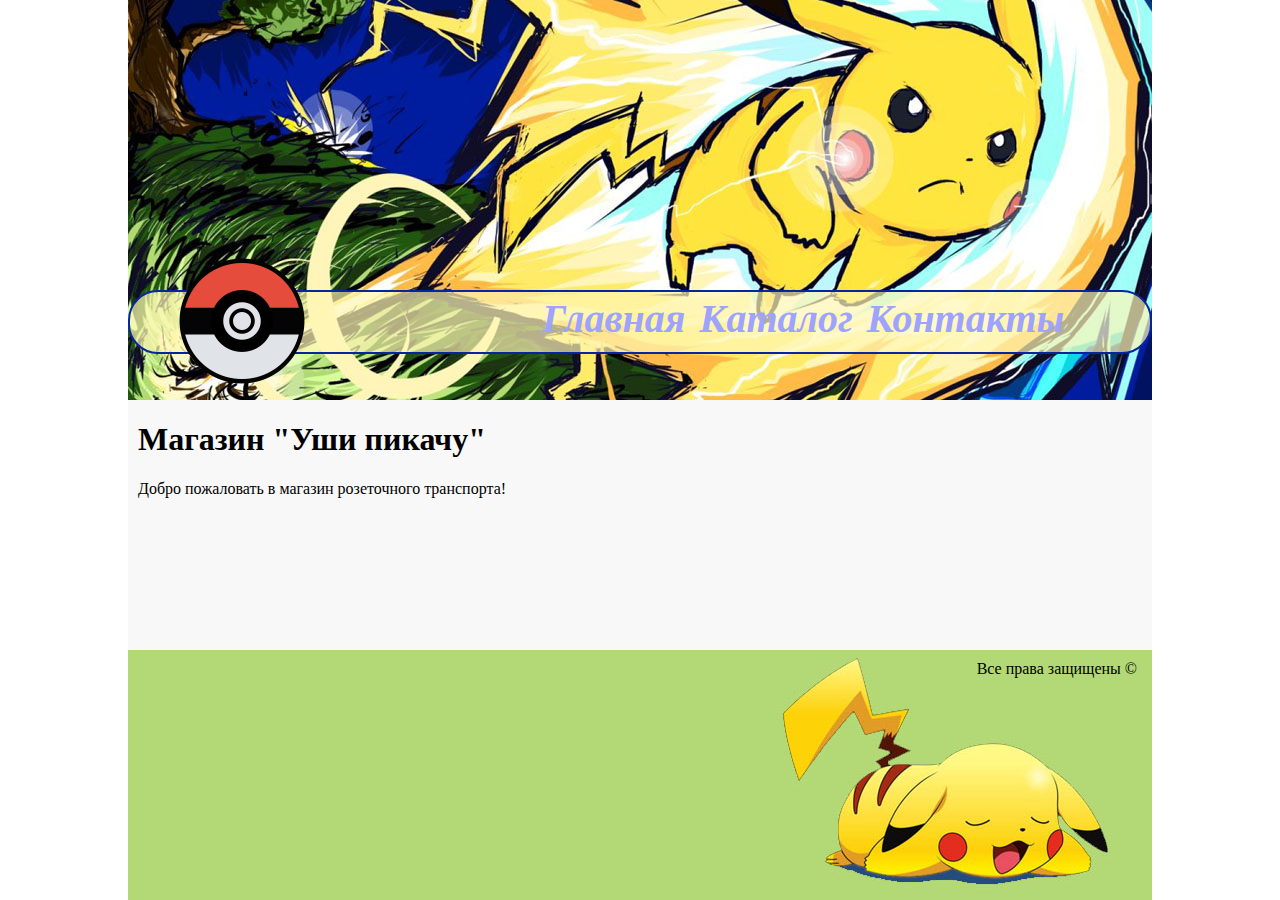
<file: index.html>
<!DOCTYPE html>
<html lang="en">

<head>
    <meta charset="UTF-8">
    <title>Главная страница Уши пикачу</title>
    <link rel="stylesheet" href="style.css"> </head>

<body>
    <div class="container">
        <div class="header">
            <a href="#"><img src="img/pokemon_red.png" alt="logo"></a>
            <!-- Меню -->
            <ul class="menu">
                <li><a href="#">Главная</a></li>
                <li><a href="catalog.html">Каталог</a></li>
                <li><a href="contacts.html">Контакты</a></li>
            </ul>
            <div class="menu-ribbon"></div>
        </div>
        <div class="torso">
            <h1>Магазин &quot;Уши пикачу&quot;</h1>
            <p>Добро пожаловать в&nbsp;магазин розеточного транспорта!</p>
        </div>
        <!-- Подвал -->
        <div class="footer">
            <p>Все права защищены&nbsp;&copy;</p>
        </div>
    </div>
</body>

</html>
</file>
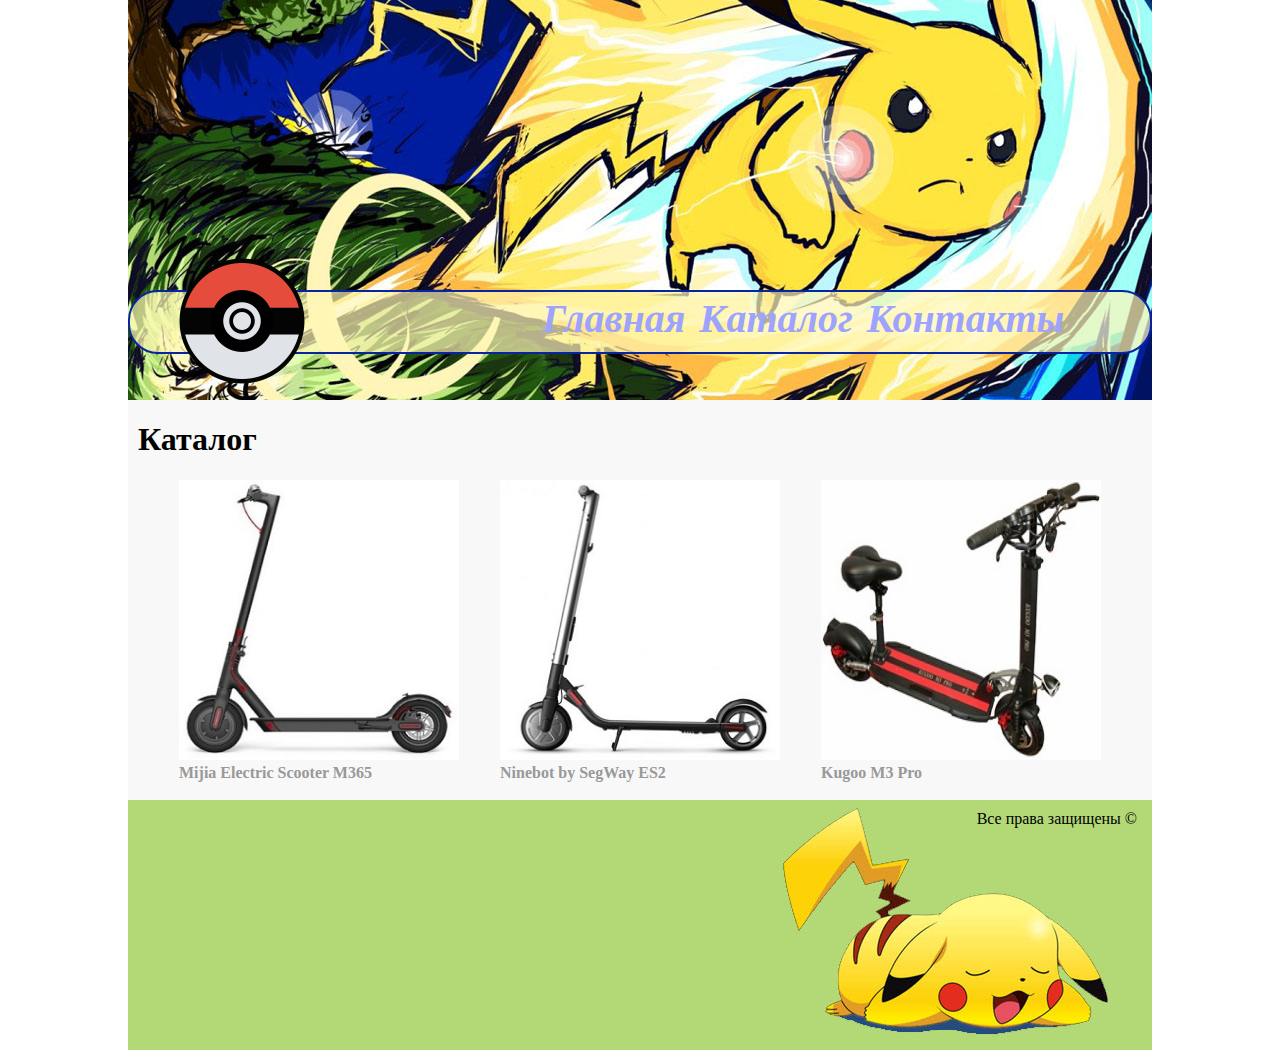
<file: catalog.html>
<!DOCTYPE html>
<html lang="en">

<head>
    <meta charset="UTF-8">
    <title>Каталог товаров Электричка</title>
    <link rel="stylesheet" href="style.css"> </head>

<body>
    <div class="container">
        <div class="header">
            <a href="index.html"><img src="img/pokemon_red.png" alt="logo"></a>
            <!-- Меню -->
            <ul class="menu">
                <li><a href="index.html">Главная</a></li>
                <li><a href="#">Каталог</a></li>
                <li><a href="contacts.html">Контакты</a></li>
            </ul>
            <div class="menu-ribbon"></div>
        </div>
        <div class="torso">
            <h1>Каталог</h1>
            <div class="catalog">
                <div class="descryItem">
                    <a href="catalog/item1.html" class="catalog"> <img src="img/Xiaomi_Mijia_Electric_Scooter_M365_min.jpg" alt="Xiaomi Mijia Electric Scooter M365" width="280" height="280">
                        <br> Mijia Electric Scooter M365</a>
                </div>
                <div class="descryItem">
                    <a href="catalog/item2.html" class="catalog"> <img src="img/Ninebot_by_SegWay_ES2_min.jpg" alt="Ninebot by SegWay ES2" width="280" height="280">
                        <br> Ninebot by SegWay ES2</a>
                </div>
                <div class="descryItem">
                    <a href="catalog/item3.html" class="catalog"> <img src="img/Kugoo_M3_Pro_min.jpg" alt="Kugoo M3 Pro" width="280" height="280">
                        <br> Kugoo M3 Pro</a>
                </div>
                <br> 
            </div>
        </div>
        <!-- Подвал -->
        <div class="footer">
            <p>Все права защищены&nbsp;&copy;</p>
        </div>
    </div>
</body>

</html>
</file>
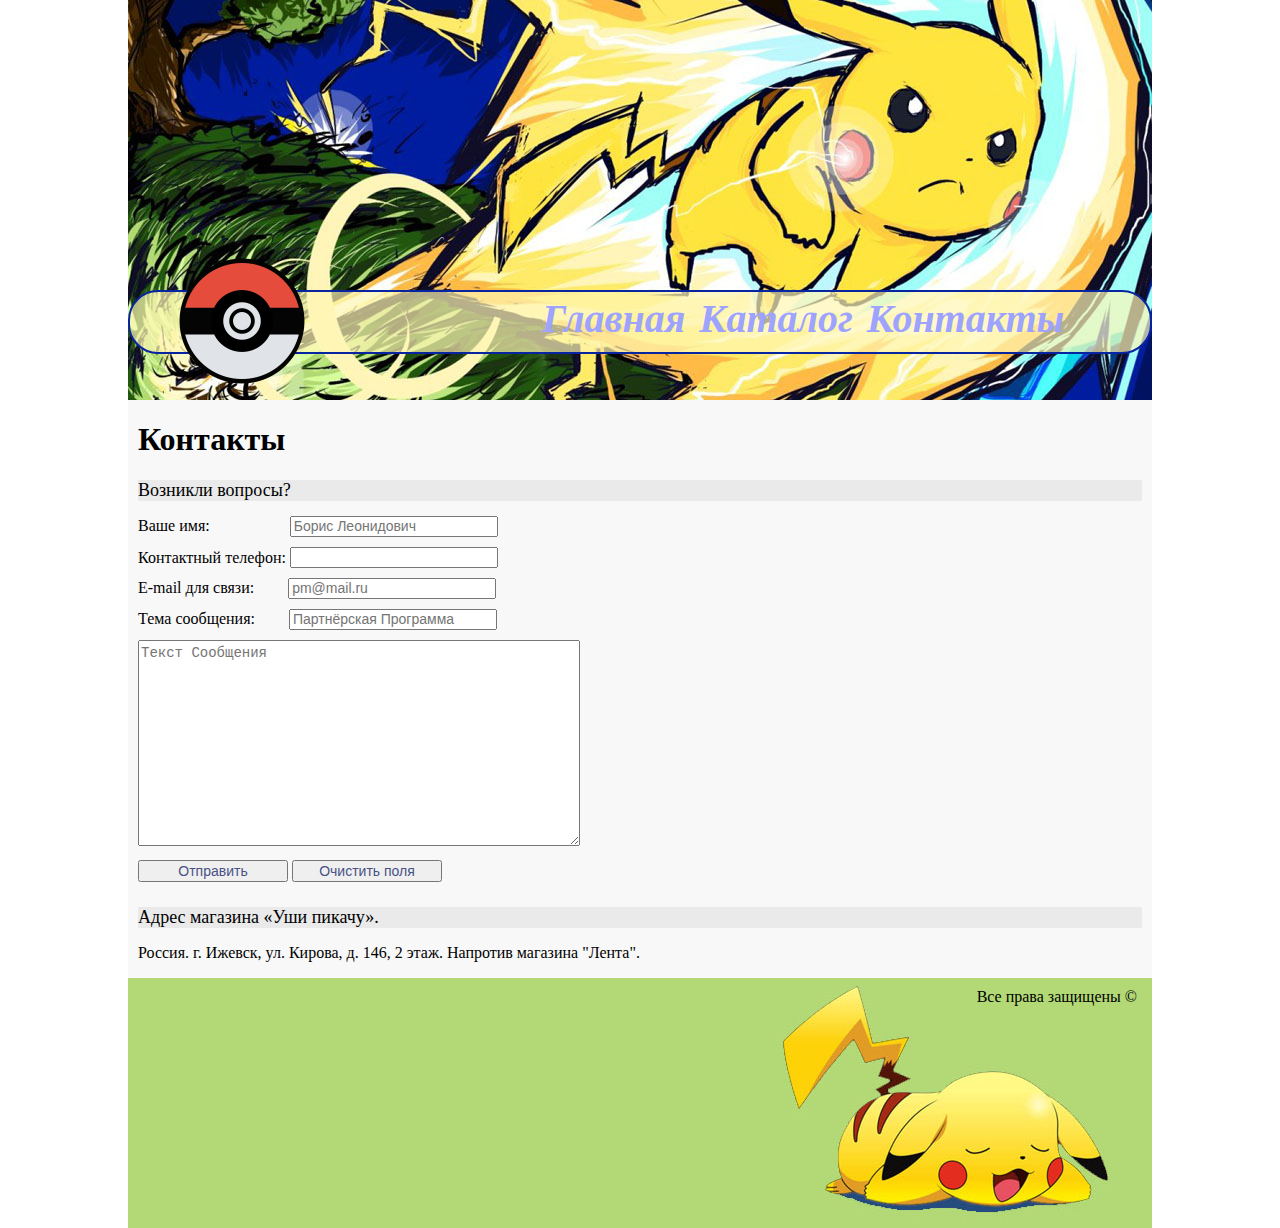
<file: contacts.html>
<!DOCTYPE html>
<html lang="en">

<head>
    <meta charset="UTF-8">
    <title>Контакты Электричка</title>
    <link rel="stylesheet" href="style.css"> </head>

<body>
    <div class="container">
        <div class="header">
            <a href="index.html"><img src="img/pokemon_red.png" alt="logo"></a>
            <!-- Меню -->
            <ul class="menu">
                <li><a href="index.html">Главная</a></li>
                <li><a href="catalog.html">Каталог</a></li>
                <li><a href="#">Контакты</a></li>
            </ul>
            <div class="menu-ribbon"></div>
        </div>
        <div class="torso">
            <h1>Контакты</h1>
            <form action="#">
                <h2>Возникли вопросы?</h2>
                <label for="callerName">Ваше имя:</label>
                <input type="text" id="callerName" placeholder="Борис Леонидович">
                <br>
                <label for="callerPhoneNumber">Контактный телефон:</label>
                <input type="tel" id="callerPhoneNumber">
                <br>
                <label for="email">E-mail для связи:</label>
                <input type="email" id="email" placeholder="pm@mail.ru">
                <br>
                <label for="messageTheme">Тема сообщения:</label>
                <input type="text" id="messageTheme" placeholder="Партнёрская программа">
                <br>
                <label for="message"></label>
                <textarea name="message" cols="50" rows="10" id="Message" placeholder="Текст сообщения"></textarea>
                <br>
                <input type="submit" value="Отправить" class="btn-form-contacts">
                <input type="reset" value="Очистить поля" class="btn-form-contacts"> </form>
            <h2>Адрес магазина &laquo;Уши пикачу&raquo;.</h2>
            <p>Россия. г. Ижевск, ул. Кирова, д. 146, 2 этаж. Напротив магазина &quot;Лента&quot;.</p>
            <script type="text/javascript" charset="utf-8" async src="https://api-maps.yandex.ru/services/constructor/1.0/js/?um=constructor%3Ab4aa9b8caab0dc298bc02e63b0c93bb18d107193a829359c2cb4d879b861c6fe&amp;width=100%&amp;height=374px&amp;lang=ru_RU&amp;scroll=true"></script>
        </div>
        <!-- Подвал -->
        <div class="footer">
            <p>Все права защищены&nbsp;&copy;</p>
        </div>
    </div>
</body>

</html>
</file>
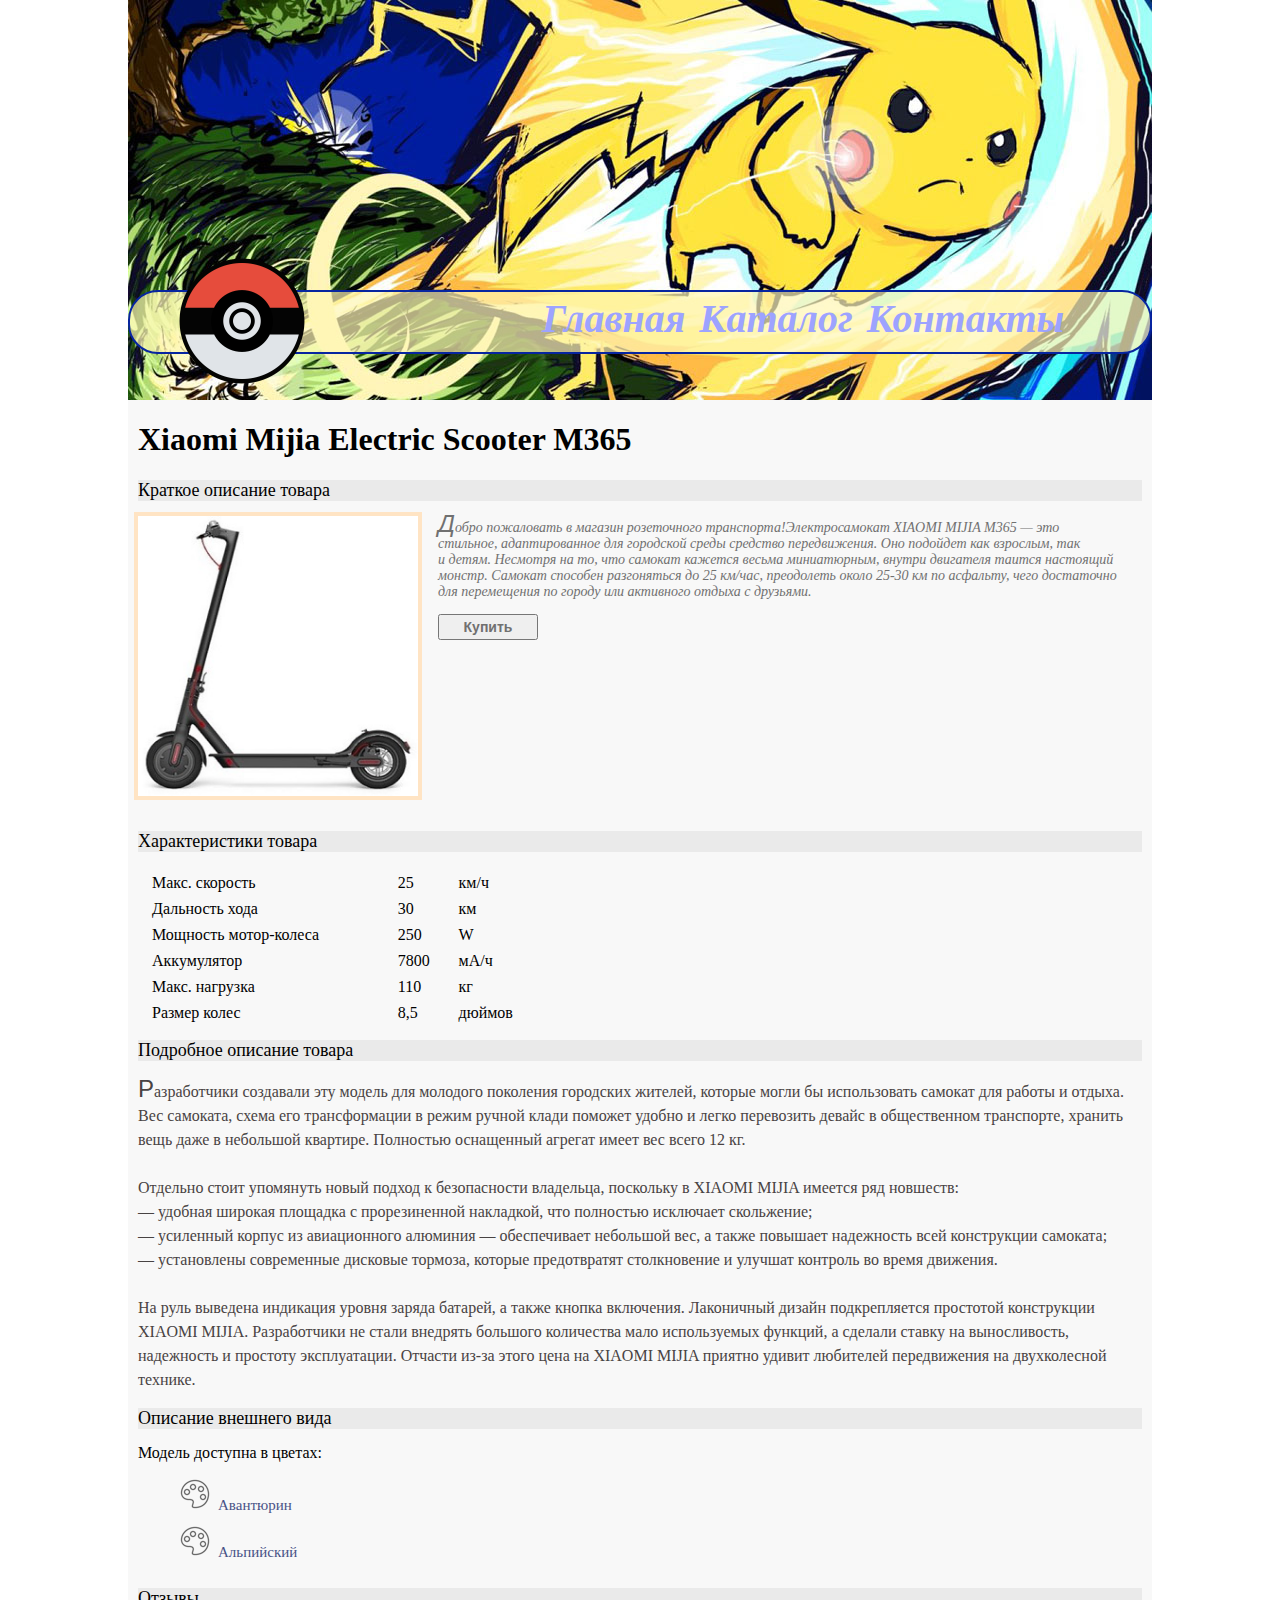
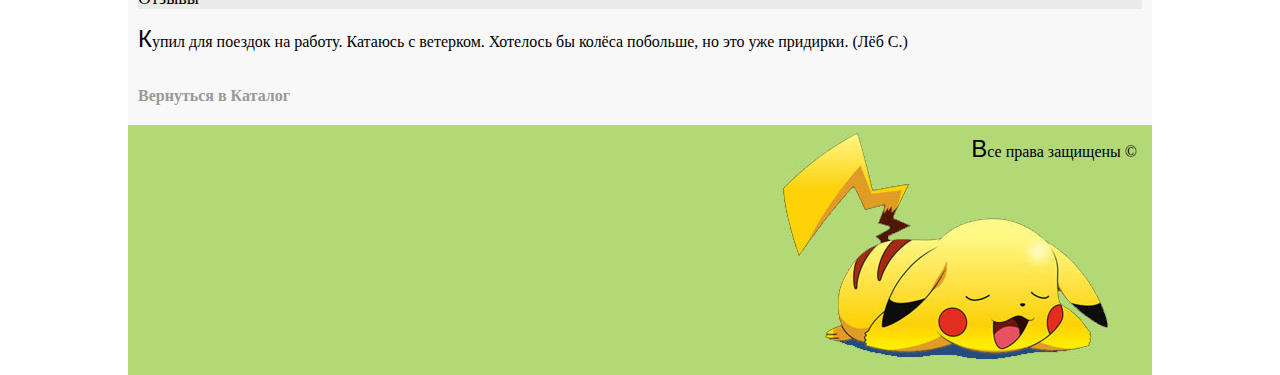
<file: catalog/item1.html>
<!DOCTYPE html>
<html lang="en">

<head>
    <meta charset="UTF-8">
    <title>Электросамокат Mijia M365</title>
    <link rel="stylesheet" href="../style.css"> </head>

<body>
    <div class="container">
        <div class="header">
            <a href="../index.html"><img src="../img/pokemon_red.png" alt="logo"></a>
            <!-- Меню -->
            <ul class="menu">
                <li><a href="../index.html">Главная</a></li>
                <li><a href="../catalog.html">Каталог</a></li>
                <li><a href="../contacts.html">Контакты</a></li>
            </ul>
            <div class="menu-ribbon"></div>
        </div>
        <div class="torso">
            <h1>Xiaomi Mijia Electric Scooter M365</h1>
            <h2>Краткое описание товара</h2>
            <div class="short-dscription">
                <a href="../img/Xiaomi_Mijia_Electric_Scooter_M365.jpg" target="_blank"><img src="../img/Xiaomi_Mijia_Electric_Scooter_M365_min.jpg" alt="Xiaomi Mijia Electric Scooter M365" id="imgDetailed" width="280px" height="280px"></a>
                <p id="shortDescription" class="product-catalog-paragraph">Добро пожаловать в&nbsp;магазин розеточного транспорта!Электросамокат XIAOMI&nbsp;MIJIA M365&nbsp;&mdash; это стильное, адаптированное для городской среды средство передвижения. Оно подойдет как взрослым, так и&nbsp;детям. Несмотря на&nbsp;то, что самокат кажется весьма миниатюрным, внутри двигателя таится настоящий монстр. Самокат способен разгоняться до&nbsp;25&nbsp;км/час, преодолеть около 25-30&nbsp;км по&nbsp;асфальту, чего достаточно для перемещения по&nbsp;городу или активного отдыха с&nbsp;друзьями. </p>
                <input type="button" class="btn-buy" value="Купить"> </div>
            <h2>Характеристики товара</h2>
            <table class="characteristics">
                <tr>
                    <td>Макс. скорость</td>
                    <td>25</td>
                    <td>км/ч</td>
                </tr>
                <tr>
                    <td>Дальность хода</td>
                    <td>30</td>
                    <td>км</td>
                </tr>
                <tr>
                    <td>Мощность мотор-колеса</td>
                    <td>250</td>
                    <td>W</td>
                </tr>
                <tr>
                    <td>Аккумулятор</td>
                    <td>7800</td>
                    <td>мА/ч</td>
                </tr>
                <tr>
                    <td>Макс. нагрузка</td>
                    <td>110</td>
                    <td>кг</td>
                </tr>
                <tr>
                    <td>Размер колес</td>
                    <td>8,5</td>
                    <td>дюймов</td>
                </tr>
            </table>
            <h2>Подробное описание товара</h2>
            <p id="detailed" class="product-catalog-paragraph">Разработчики создавали эту модель для молодого поколения городских жителей, которые могли&nbsp;бы использовать самокат для работы и&nbsp;отдыха. Вес самоката, схема его трансформации в&nbsp;режим ручной клади поможет удобно и&nbsp;легко перевозить девайс в&nbsp;общественном транспорте, хранить вещь даже в&nbsp;небольшой квартире. Полностью оснащенный агрегат имеет вес всего 12&nbsp;кг.
                <br>
                <br>Отдельно стоит упомянуть новый подход к&nbsp;безопасности владельца, поскольку в&nbsp;XIAOMI&nbsp;MIJIA имеется ряд новшеств:
                <br>&mdash;&nbsp;удобная широкая площадка с&nbsp;прорезиненной накладкой, что полностью исключает скольжение;
                <br>&mdash;&nbsp;усиленный корпус из&nbsp;авиационного алюминия&nbsp;&mdash; обеспечивает небольшой вес, а&nbsp;также повышает надежность всей конструкции самоката;
                <br>&mdash;&nbsp;установлены современные дисковые тормоза, которые предотвратят столкновение и&nbsp;улучшат контроль во&nbsp;время движения.
                <br>
                <br>На&nbsp;руль выведена индикация уровня заряда батарей, а&nbsp;также кнопка включения. Лаконичный дизайн подкрепляется простотой конструкции XIAOMI&nbsp;MIJIA. Разработчики не&nbsp;стали внедрять большого количества мало используемых функций, а&nbsp;сделали ставку на&nbsp;выносливость, надежность и&nbsp;простоту эксплуатации. Отчасти из-за этого цена на&nbsp;XIAOMI&nbsp;MIJIA приятно удивит любителей передвижения на&nbsp;двухколесной технике.</p>
            <h2>Описание внешнего вида</h2> Модель доступна в цветах:
            <ul id="palette">
                <li>Авантюрин</li>
                <li>Альпийский</li>
            </ul>
            <h2>Отзывы</h2>
            <p class="product-catalog-paragraph">Купил для поездок на&nbsp;работу. Катаюсь с&nbsp;ветерком. Хотелось&nbsp;бы колёса побольше, но&nbsp;это уже придирки. (Лёб С.)</p>
            <br><a href="../catalog.html" class="catalog">Вернуться в Каталог</a><br>
        </div>
        <!-- Подвал -->
        <div class="footer">
            <p class="product-catalog-paragraph">Все права защищены&nbsp;&copy;</p>
        </div>
    </div>
</body>

</html>
</file>
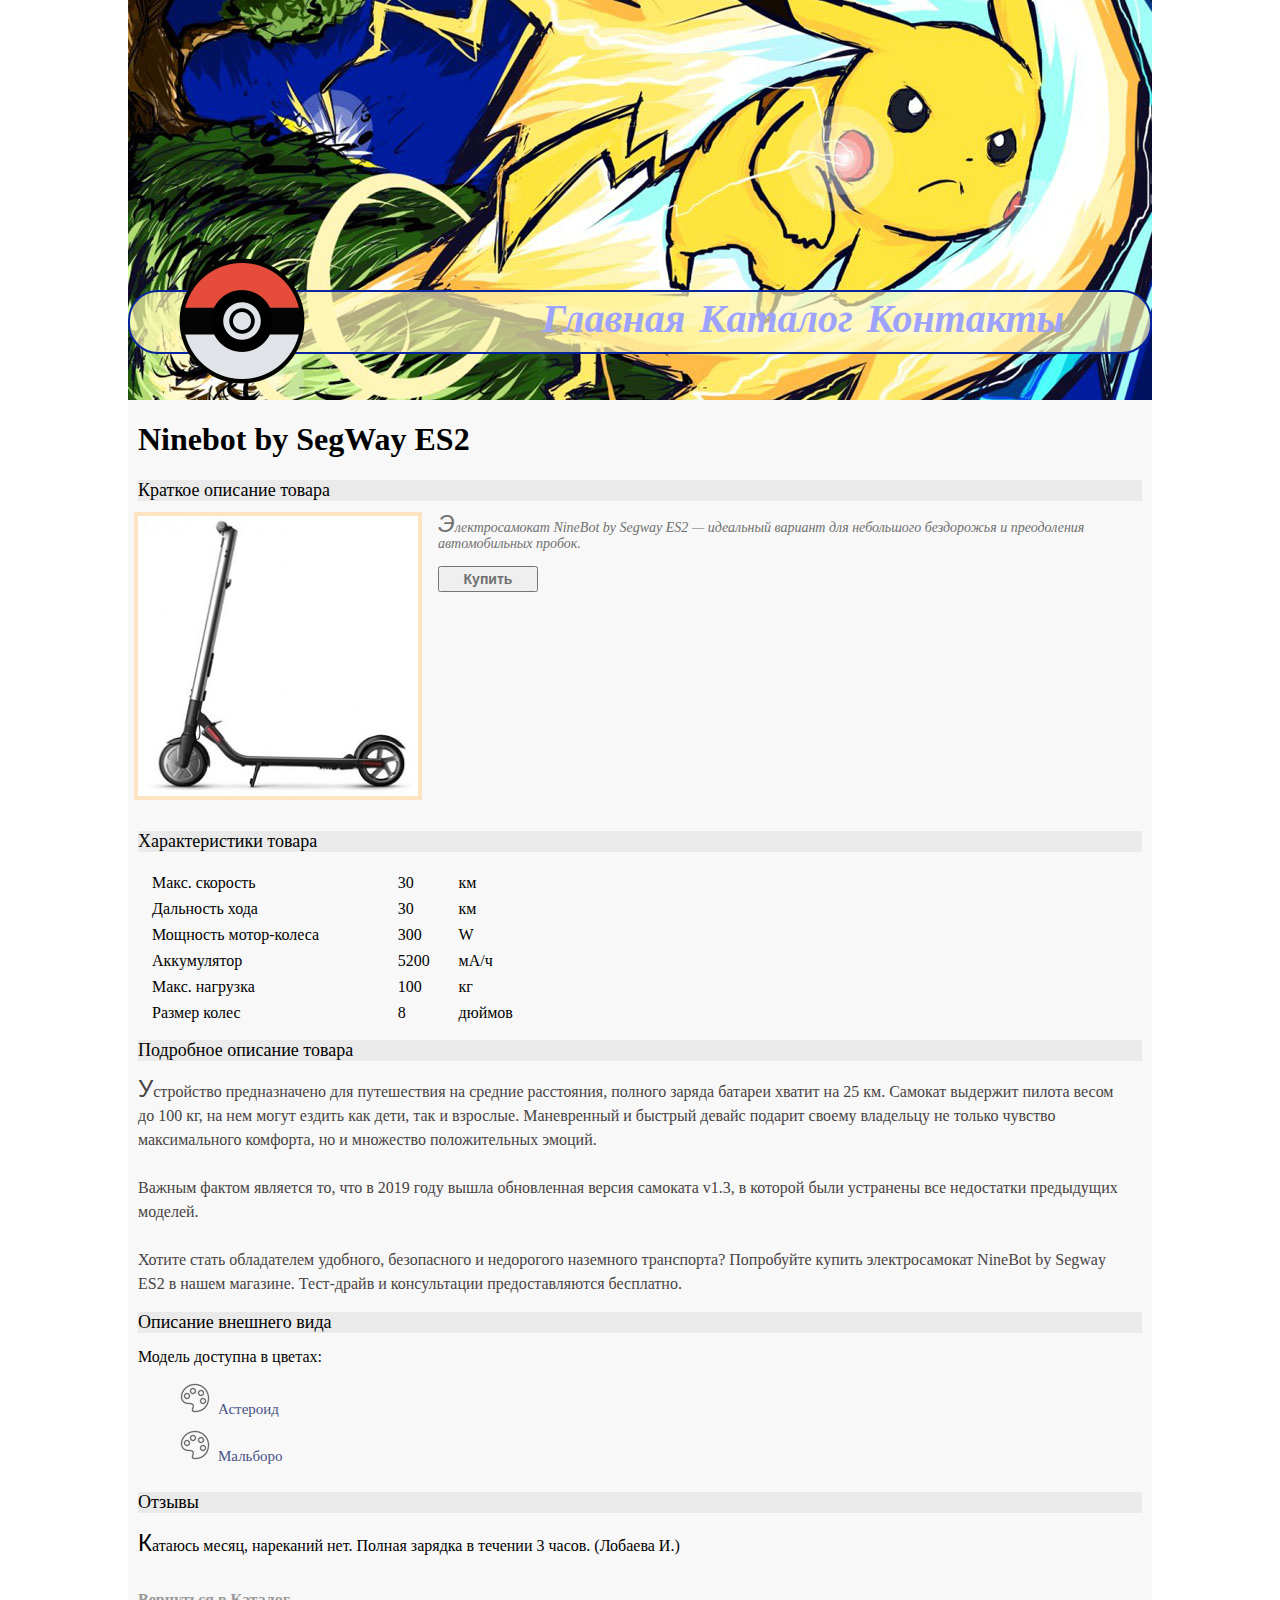
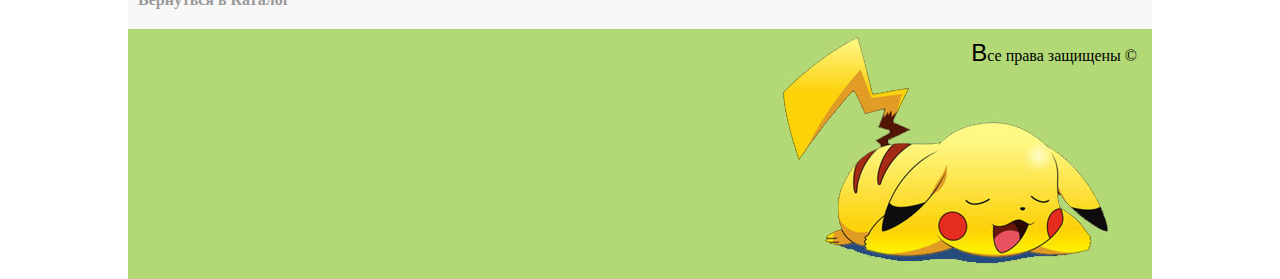
<file: catalog/item2.html>
<!DOCTYPE html>
<html lang="en">

<head>
    <meta charset="UTF-8">
    <title>Электросамокат Ninebot ES2</title>
    <link rel="stylesheet" href="../style.css"> </head>

<body>
    <div class="container">
        <div class="header">
            <a href="../index.html"><img src="../img/pokemon_red.png" alt="logo"></a>
            <!-- Меню -->
            <ul class="menu">
                <li><a href="../index.html">Главная</a></li>
                <li><a href="../catalog.html">Каталог</a></li>
                <li><a href="../contacts.html">Контакты</a></li>
            </ul>
            <div class="menu-ribbon"></div>
        </div>
        <div class="torso">
            <h1>Ninebot by SegWay ES2</h1>
            <h2>Краткое описание товара</h2>
            <div class="short-dscription">
                <a href="../img/Ninebot_by_SegWay_ES2.jpg" target="_blank"><img src="../img/Ninebot_by_SegWay_ES2_min.jpg" alt="Ninebot by SegWay ES2" id="imgDetailed" width="280px" height="280px"></a>
                <p id="shortDescription" class="product-catalog-paragraph">Электросамокат NineBot by&nbsp;Segway ES2&nbsp;&mdash; идеальный вариант для небольшого бездорожья и&nbsp;преодоления автомобильных пробок.</p>
                <input type="button" class="btn-buy" value="Купить"> </div>
            <h2>Характеристики товара</h2>
            <table class="characteristics">
                <tr>
                    <td>Макс. скорость</td>
                    <td>30</td>
                    <td>км</td>
                </tr>
                <tr>
                    <td>Дальность хода</td>
                    <td>30</td>
                    <td>км</td>
                </tr>
                <tr>
                    <td>Мощность мотор-колеса</td>
                    <td>300</td>
                    <td>W</td>
                </tr>
                <tr>
                    <td>Аккумулятор</td>
                    <td>5200</td>
                    <td>мА/ч</td>
                </tr>
                <tr>
                    <td>Макс. нагрузка</td>
                    <td>100</td>
                    <td>кг</td>
                </tr>
                <tr>
                    <td>Размер колес</td>
                    <td>8</td>
                    <td>дюймов</td>
                </tr>
            </table>
            <h2>Подробное описание товара</h2>
            <p id="detailed" class="product-catalog-paragraph">Устройство предназначено для путешествия на&nbsp;средние расстояния, полного заряда батареи хватит на&nbsp;25&nbsp;км. Самокат выдержит пилота весом до&nbsp;100&nbsp;кг, на&nbsp;нем могут ездить как дети, так и&nbsp;взрослые. Маневренный и&nbsp;быстрый девайс подарит своему владельцу не&nbsp;только чувство максимального комфорта, но&nbsp;и&nbsp;множество положительных эмоций.
                <br>
                <br>Важным фактом является&nbsp;то, что в&nbsp;2019 году вышла обновленная версия самоката v1.3, в&nbsp;которой были устранены все недостатки предыдущих моделей.
                <br>
                <br>Хотите стать обладателем удобного, безопасного и&nbsp;недорогого наземного транспорта? Попробуйте купить электросамокат NineBot by&nbsp;Segway ES2&nbsp;в нашем магазине. Тест-драйв и&nbsp;консультации предоставляются бесплатно.</p>
            <h2>Описание внешнего вида</h2> Модель доступна в цветах:
            <ul id="palette">
                <li>Астероид</li>
                <li>Мальборо</li>
            </ul>
            <h2>Отзывы</h2>
            <p class="product-catalog-paragraph">Катаюсь месяц, нареканий нет. Полная зарядка в&nbsp;течении 3&nbsp;часов. (Лобаева&nbsp;И.)</p>
            <br><a href="../catalog.html" class="catalog">Вернуться в Каталог</a><br>
        </div>
        <!-- Подвал -->
        <div class="footer">
            <p class="product-catalog-paragraph">Все права защищены&nbsp;&copy;</p>
        </div>
    </div>
</body>

</html>
</file>
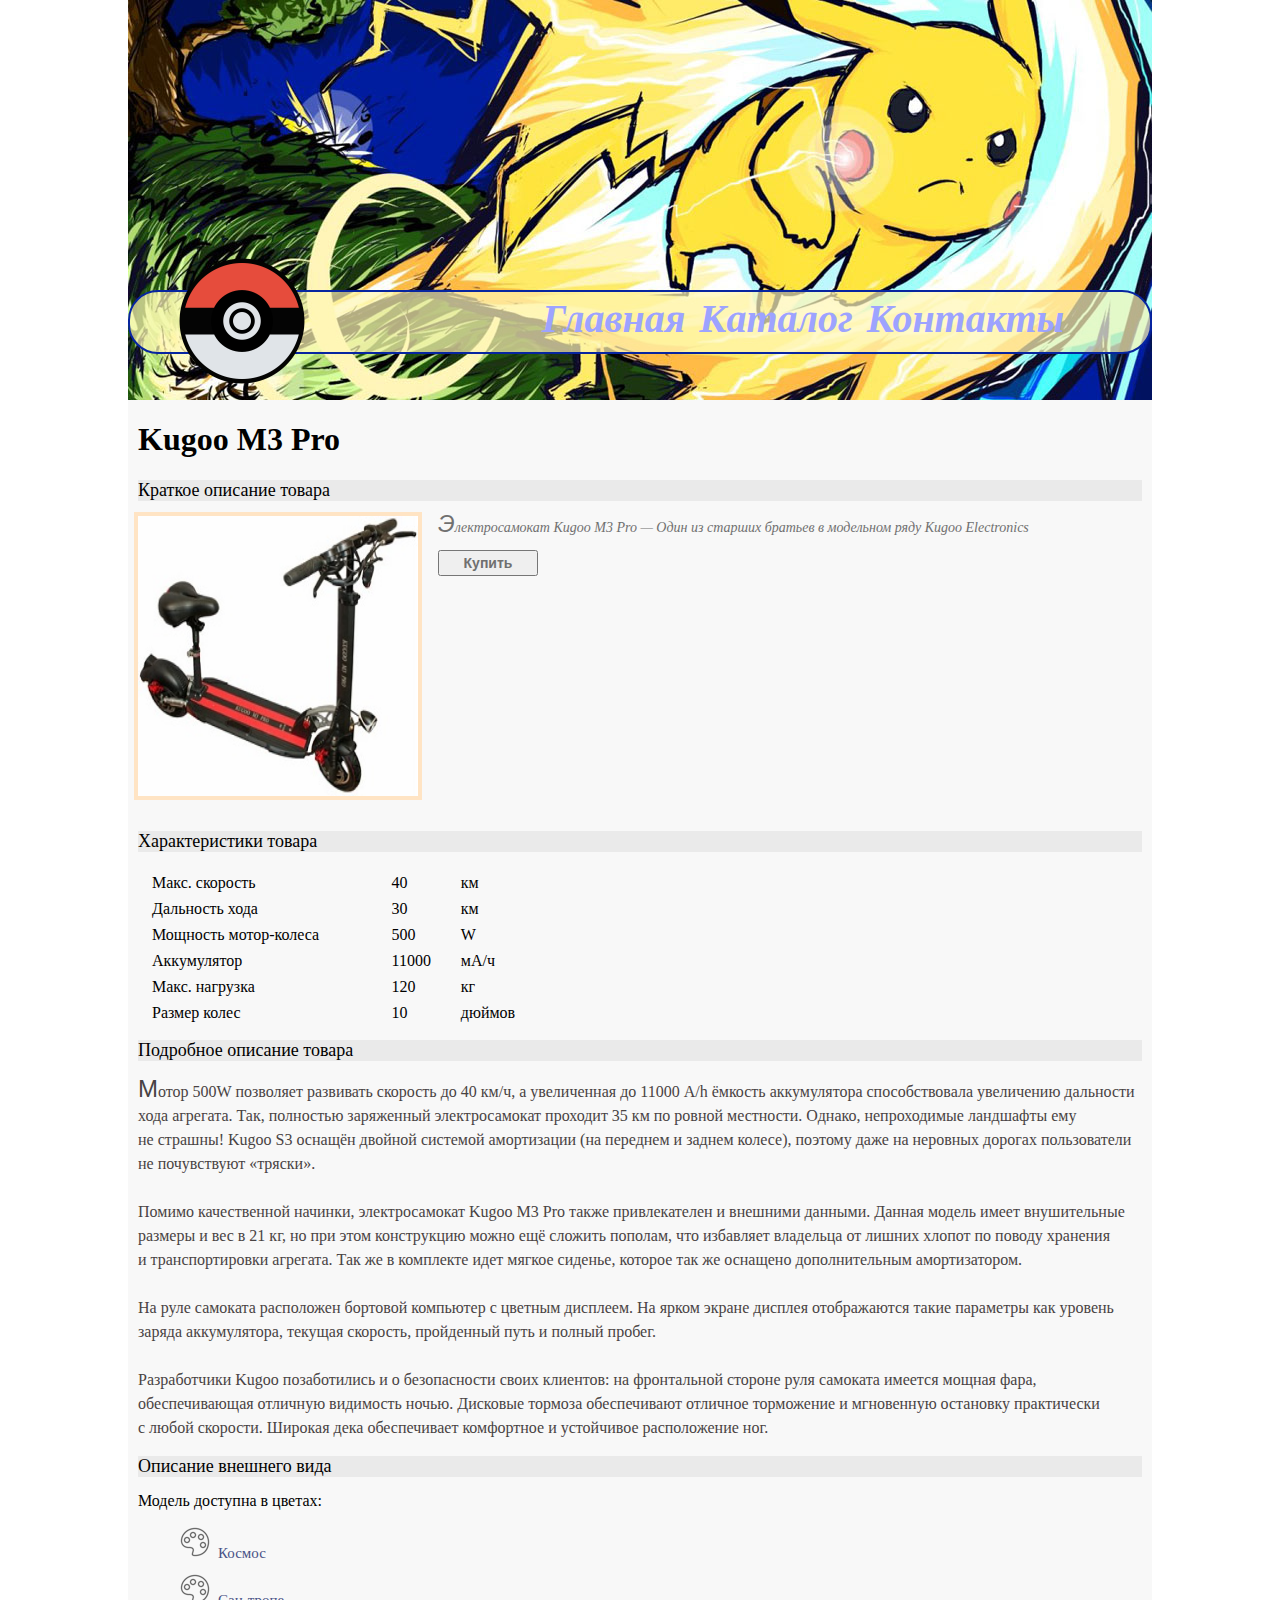
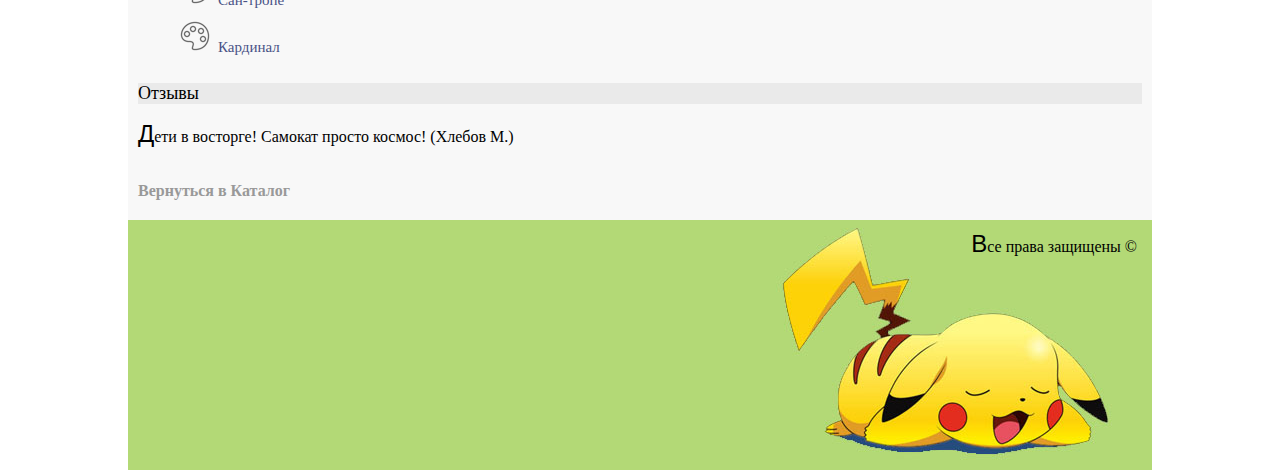
<file: catalog/item3.html>
<!DOCTYPE html>
<html lang="en">

<head>
    <meta charset="UTF-8">
    <title>Электросамокат M3 Pro</title>
    <link rel="stylesheet" href="../style.css"> </head>

<body>
    <div class="container">
        <div class="header">
            <a href="../index.html"><img src="../img/pokemon_red.png" alt="logo"></a>
            <!-- Меню -->
            <ul class="menu">
                <li><a href="../index.html">Главная</a></li>
                <li><a href="../catalog.html">Каталог</a></li>
                <li><a href="../contacts.html">Контакты</a></li>
            </ul>
            <div class="menu-ribbon"></div>
        </div>
        <div class="torso">
            <h1>Kugoo M3 Pro</h1>
            <h2>Краткое описание товара</h2>
            <div class="short-dscription">
                <a href="../img/Kugoo_M3_Pro.png" target="_blank"><img src="../img/Kugoo_M3_Pro_min.jpg" alt="Kugoo M3 Pro" id="imgDetailed" width="280px" height="280px"></a>
                <p id="shortDescription" class="product-catalog-paragraph">Электросамокат Kugoo M3&nbsp;Pro&nbsp;&mdash; Один из&nbsp;старших братьев в&nbsp;модельном ряду Kugoo Electronics</p>
                <input type="button" class="btn-buy" value="Купить"> </div>
            <h2>Характеристики товара</h2>
            <table class="characteristics">
                <tr>
                    <td>Макс. скорость</td>
                    <td>40</td>
                    <td>км</td>
                </tr>
                <tr>
                    <td>Дальность хода</td>
                    <td>30</td>
                    <td>км</td>
                </tr>
                <tr>
                    <td>Мощность мотор-колеса</td>
                    <td>500</td>
                    <td>W</td>
                </tr>
                <tr>
                    <td>Аккумулятор</td>
                    <td>11000</td>
                    <td>мА/ч</td>
                </tr>
                <tr>
                    <td>Макс. нагрузка</td>
                    <td>120</td>
                    <td>кг</td>
                </tr>
                <tr>
                    <td>Размер колес</td>
                    <td>10</td>
                    <td>дюймов</td>
                </tr>
            </table>
            <h2>Подробное описание товара</h2>
            <p id="detailed" class="product-catalog-paragraph">Мотор 500W позволяет развивать скорость до&nbsp;40&nbsp;км/ч, а&nbsp;увеличенная до&nbsp;11000&nbsp;A/h ёмкость аккумулятора способствовала увеличению дальности хода агрегата. Так, полностью заряженный электросамокат проходит 35&nbsp;км по&nbsp;ровной местности. Однако, непроходимые ландшафты ему не&nbsp;страшны! Kugoo S3&nbsp;оснащён двойной системой амортизации (на&nbsp;переднем и&nbsp;заднем колесе), поэтому даже на&nbsp;неровных дорогах пользователи не&nbsp;почувствуют &laquo;тряски&raquo;.
                <br>
                <br>Помимо качественной начинки, электросамокат Kugoo M3&nbsp;Pro также привлекателен и&nbsp;внешними данными. Данная модель имеет внушительные размеры и&nbsp;вес в&nbsp;21&nbsp;кг, но&nbsp;при этом конструкцию можно ещё сложить пополам, что избавляет владельца от&nbsp;лишних хлопот по&nbsp;поводу хранения и&nbsp;транспортировки агрегата. Так&nbsp;же в&nbsp;комплекте идет мягкое сиденье, которое так&nbsp;же оснащено дополнительным амортизатором.
                <br>
                <br>На&nbsp;руле самоката расположен бортовой компьютер с&nbsp;цветным дисплеем. На&nbsp;ярком экране дисплея отображаются такие параметры как уровень заряда аккумулятора, текущая скорость, пройденный путь и&nbsp;полный пробег.
                <br>
                <br>Разработчики Kugoo позаботились и&nbsp;о&nbsp;безопасности своих клиентов: на&nbsp;фронтальной стороне руля самоката имеется мощная фара, обеспечивающая отличную видимость ночью. Дисковые тормоза обеспечивают отличное торможение и&nbsp;мгновенную остановку практически с&nbsp;любой скорости. Широкая дека обеспечивает комфортное и&nbsp;устойчивое расположение ног.</p>
            <h2>Описание внешнего вида</h2> Модель доступна в цветах:
            <ul id="palette">
                <li>Космос</li>
                <li>Сан-тропе</li>
                <li>Кардинал</li>
            </ul>
            <h2>Отзывы</h2>
            <p class="product-catalog-paragraph">Дети в&nbsp;восторге! Самокат просто космос! (Хлебов&nbsp;М.)</p>
            <br><a href="../catalog.html" class="catalog">Вернуться в Каталог</a><br>
        </div>
        <!-- Подвал -->
        <div class="footer">
            <p class="product-catalog-paragraph">Все права защищены&nbsp;&copy;</p>
        </div>
    </div>
</body>

</html>
</file>
<file: style.css>
body{
    margin: 0;
    padding: 0;
    height: 100vh;
}

.container {
    display: flex;
    flex-direction: column;
    width: 1024px;
    min-height: 100%;
    margin: 0 auto;
    background-color: #f8f8f8;
}

.torso{
    flex-grow: 1;
    margin-left: 10px;
    margin-right: 10px;
}

h2 {
    color: #000000;
    font-size: 18px;
    font-weight: 400;
    background-color: #eaeaea;
}

.header{
    height: 400px;
    background-image: url(img/picachoo_header_min.jpg);
}

.header img[alt="logo"]{
    width: 128px;
    height: 128px;
    margin-top: 257px;
    margin-left: 50px;
    float: left;
    position: relative;
    z-index: 1;
}

.footer{
    height: 250px;
    background-image: url(img/picachoo_footer.jpg);
}

.footer p{
    text-align: right;
    padding-top: 10px;
    padding-right: 15px;
    margin: 0px;
}

.menu {
    width: 570px;
    margin-top: 295px;
    float: right;
    list-style-type: none;
    padding: 0px 50px 0px 0px;
    position: relative;
    z-index: 1;
}

.menu-ribbon{
    top: 290px;
    width: 1020px;
    height: 60px;    
    /*background-color: #fff6b5;*/
    background-color: rgba(255, 246, 181, 0.7);
    border: 2px solid #0725a0;
    border-radius: 30px;
    position: relative;
    z-index: 0;
}

.menu li{
    display: inline;
    margin-left: 10px;
}

.menu a {
    color: #9da3ff;
    font-size: 40px;
    font-style: oblique;
    font-weight: 600;
    text-decoration: none;
}

.menu a:hover {
    color: #f3971b;
}

div.catalog {
    height: 320px;
}

a.catalog {
    display: block;
    height: 20px;
    color: #999999;
    font-weight: 600;
    text-decoration: none;
}

a.catalog:hover {
    font-family: cursive;
}

a.catalog:active {
    color: #FF9900;
}

a.catalog:active:after {
    content: url(img/lightning_min.png);
}

.short-dscription{
    height: 300px;
}

.short-dscription a{
    float: left;
    width: 280px;
    height: 280px;
    margin-right: 20px;
    
}

#shortDescription {
    color: #707070;
    font-size: 14px;
    font-style: italic;
    line-height: 16px;
    margin-right: 20px;
}

#imgDetailed {
    margin-right: 20px;
    outline: 4px solid bisque;
}

#imgDetailed:hover{
    outline: none;
}

.btn-buy{
    width: 100px;
    height: 26px;
    font-size: 14px;
    font-weight: 600;
    color: #707070;
}

.btn-buy:hover{
    background-color: bisque;
    cursor: pointer;
}

.btn-buy:active{
    color: #f3971b;
}

#detailed {
    color: #484343;
    font-size: 16px;
    font-weight: 400;
    line-height: 24px;
    text-align: left;
}

#characteristics li,
#palette li {
    color: #485286;
    font-size: 15px;
    font-family: cursive;
    line-height: 40px;
    list-style-image: url(img/gear.png);
    margin-left: 40px;
}

#palette li {
    list-style-image: url(img/palette_1.png);
}

input {
    width: 200px;
    height: 15px;
    color: #485286;
    font-size: 14px;
    font-weight: 400;
    margin-bottom: 10px;
}

input[type="submit"],
input[type="reset"] {
    width: 150px;
    height: 22px;
}

textarea {
    color: #485286;
    font-size: 14px;
    font-weight: 400;
    line-height: 20px;
    margin-bottom: 10px;
}

textarea,
input[type="text"] {
    text-transform: capitalize;
}

#email:focus {
    color: #f3971b;
    background-color: #F5F5F5;
}

label[for="callerName"]{
    margin-right: 76px;
}

label[for="email"]{
    margin-right: 30px;
}

label[for="messageTheme"]{
    margin-right: 30px;
}

.btn-form-contacts:hover{
    background-color: bisque;
    cursor: pointer;
}

.btn-form-contacts:active{
    color: #f3971b;
}

.product-catalog-paragraph:first-letter{
    font-family: sans-serif;
    font-size: 24px;
}

.characteristics{
    width: 400px;
    height: 130px;
    margin-left: 2px;
}

.characteristics td{
    padding-left: 10px;
    padding-top: 5px;
}

.descryItem{
    width: 280px;
    height: 320px;
    margin-left: 41px;
    float: left;
}

.descryItem:hover img{
    outline: 4px solid bisque;
}
</file>
